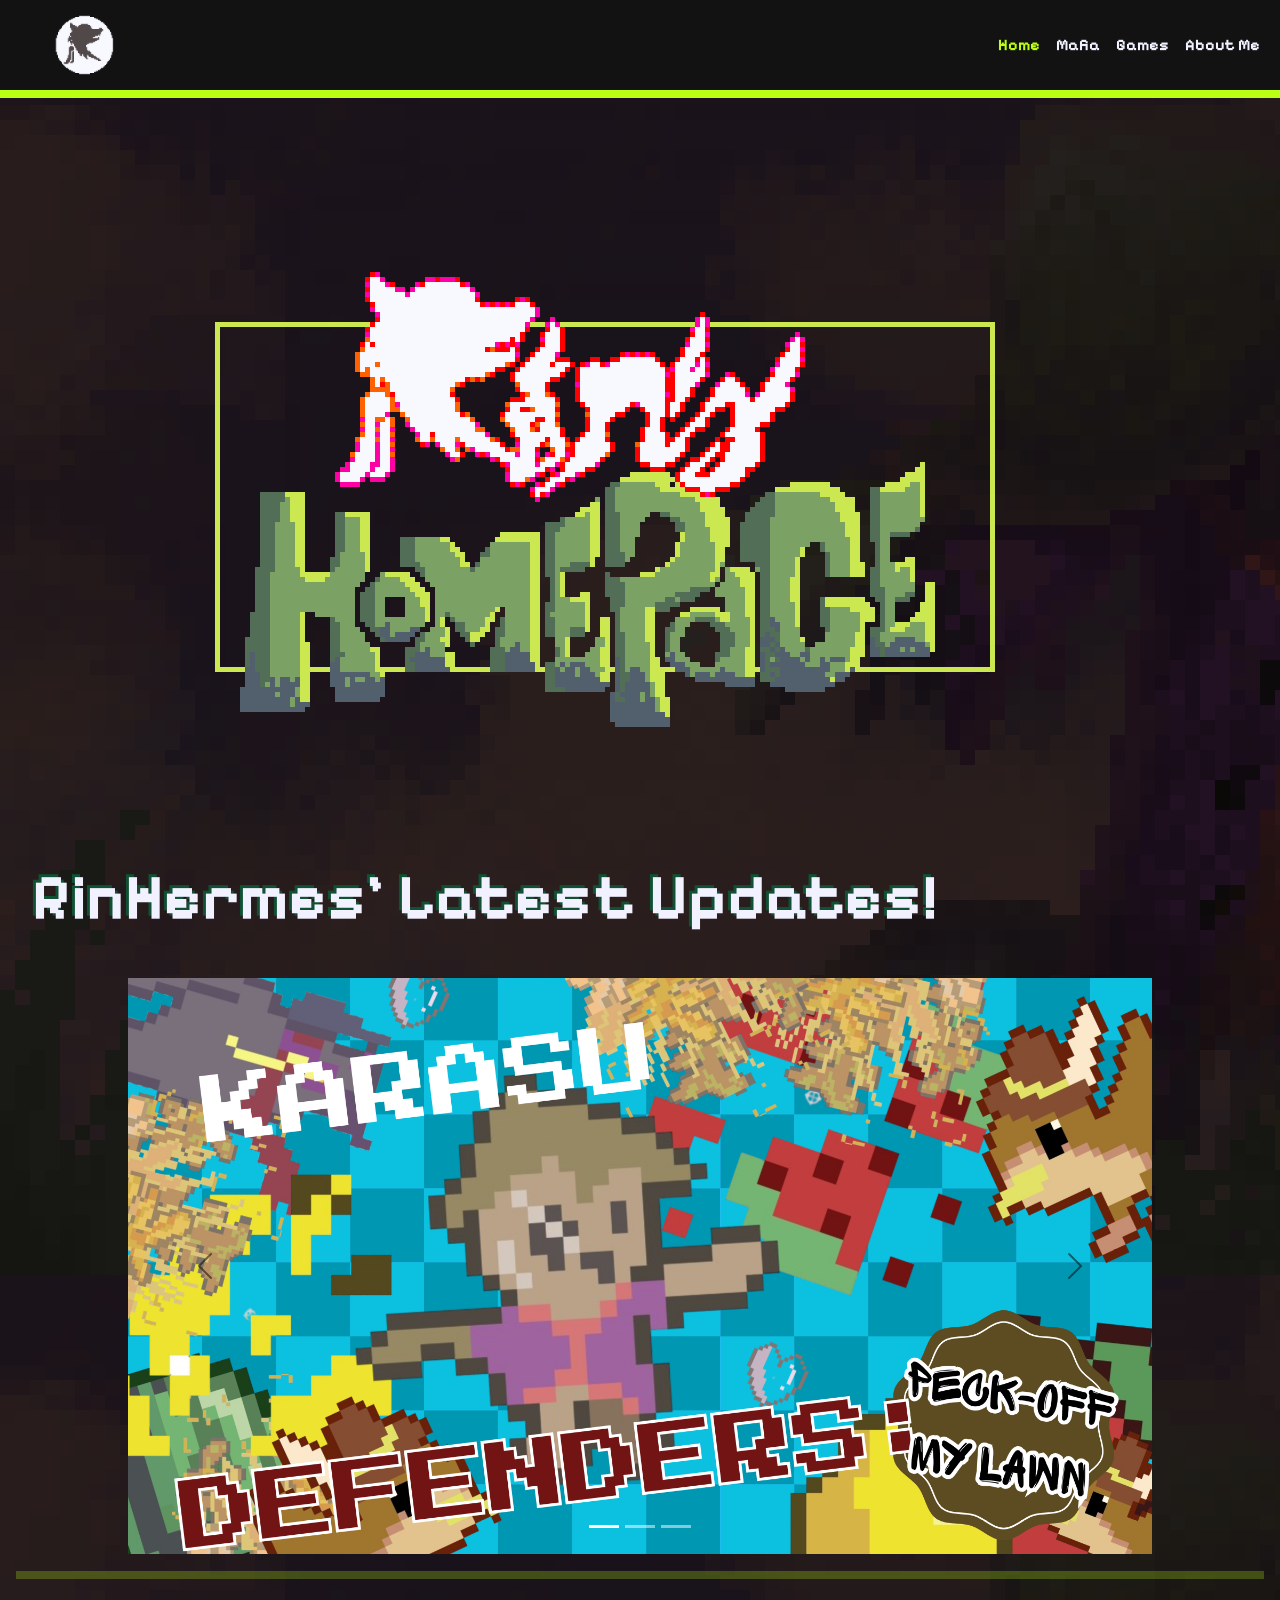
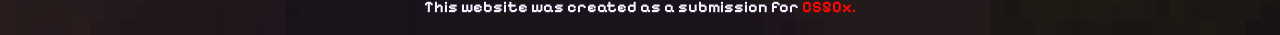
<file: index.html>
<!DOCTYPE html>

<html lang="en">
    <head>
        <link rel="preconnect" href="https://fonts.googleapis.com">
        <link rel="preconnect" href="https://fonts.gstatic.com" crossorigin>
        <link href="https://fonts.googleapis.com/css2?family=Pixelify+Sans:wght@400..700&display=swap" rel="stylesheet">
        <meta charset="utf-8">
        <meta name="viewport" content="width=device-width, initial-scale=1">
        <link href="https://cdn.jsdelivr.net/npm/bootstrap@5.3.8/dist/css/bootstrap.min.css" rel="stylesheet" integrity="sha384-sRIl4kxILFvY47J16cr9ZwB07vP4J8+LH7qKQnuqkuIAvNWLzeN8tE5YBujZqJLB" crossorigin="anonymous">
        <link href="styles.css" rel="stylesheet">
        <script>
            document.addEventListener('DOMContentLoaded', function() {
                // Imo mama blue
            })
        </script>
        <title>My Webpage</title>
    </head>
    <body class="my-homepage-body">
        <nav class="navbar navbar-expand-lg sticky-top" style="background-color: #121212 !important; border-bottom: 0.5rem solid #BBFF12;">
            <div class="container-fluid">
                <a class="navbar-brand" href="index.html"><img src=./images/1780735761832.png alt="My Logo" style="pointer-events: none; width: clamp(40px, 10vw, 4rem); aspect-ratio: 1 / 1; margin-left: clamp(1rem, calc(1rem + 2vw), 3rem);"></a>
                <button class="navbar-toggler" type="button" data-bs-toggle="collapse" data-bs-target="#navbarNav" aria-controls="navbarNav" aria-expanded="false" aria-label="Toggle navigation">
                <img src=./images/kkrowa_t_post.gif alt="Menu" class="custom-toggler-img" style="width: clamp(40px, 10vw, 4rem); aspect-ratio: 1 / 1; margin-right: clamp(1rem, calc(1rem + 2vw), 3rem);">
                </button>
                <div class="collapse navbar-collapse" id="navbarNav">
                <ul class="navbar-nav ms-auto pixelate">
                    <li class="nav-item">
                    <a class="nav-link active" aria-current="page" href="index.html" style="color: #BBFF12 !important;">Home</a>
                    </li>
                    <li class="nav-item">
                    <a class="nav-link" href="mafia.html" style="color: #F1F1FF !important;">Mafia</a>
                    </li>
                    <li class="nav-item">
                    <a class="nav-link" href="games.html" style="color: #F1F1FF !important;">Games</a>
                    </li>
                    <li class="nav-item">
                    <a class="nav-link" href="about.html" style="color: #F1F1FF !important;">About Me</a>
                    </li>
                </ul>
                </div>
            </div>
        </nav>
        <main>
            <div class="my-title img-fluid">
                <div class="my-homepage"><img src=./images/1780742297423.png alt="RIN's HOMEPAGE"></div>
            </div>
            <div class="rin-news pixelate">RinHermes' Latest Updates!</div>
            <div id="carouselExampleIndicators" class="carousel slide">
                <div class="carousel-indicators">
                    <button type="button" data-bs-target="#carouselExampleIndicators" data-bs-slide-to="0" class="active" aria-current="true" aria-label="Slide 1"></button>
                    <button type="button" data-bs-target="#carouselExampleIndicators" data-bs-slide-to="1" aria-label="Slide 2"></button>
                    <button type="button" data-bs-target="#carouselExampleIndicators" data-bs-slide-to="2" aria-label="Slide 3"></button>
                </div>
                <div class="carousel-inner">
                    <div class="carousel-item active">
                    <a href=https://scratch.mit.edu/projects/1312046268 target="_blank">
                    <img src=./images/4.png class="d-block w-100" alt="Karasu Defenders: Peck-Off My Lawn"></a>
                    </div>
                    <div class="carousel-item">
                        <a href=games.html>
                    <img src=./images/6.png class="d-block w-100" alt="Games"></a>
                    </div>
                    <div class="carousel-item">
                    <img src=./images/5.png class="d-block w-100" alt="Coming Soon">
                    </div>
                </div>
                <button class="carousel-control-prev" type="button" data-bs-target="#carouselExampleIndicators" data-bs-slide="prev">
                    <span class="carousel-control-prev-icon" aria-hidden="true"></span>
                    <span class="visually-hidden">Previous</span>
                </button>
                <button class="carousel-control-next" type="button" data-bs-target="#carouselExampleIndicators" data-bs-slide="next">
                    <span class="carousel-control-next-icon" aria-hidden="true"></span>
                    <span class="visually-hidden">Next</span>
                </button>
            </div>
        </main>
        <hr style="margin: 1rem; border-bottom: 0.5rem solid #BBFF12; background-color: #2CFF05; height: 0;">
        <footer class="pixelate" style="display: flex; justify-content: center; flex-wrap: wrap; text-align: center; padding: 0 0.5rem;">
            <p style="color: #F1F1FF;">This website was created as a submission for&nbsp;</p>
            <a href="https://cs50.harvard.edu/x/psets/8/homepage/" target="_blank" style="text-decoration: none;"><span style="color: #FF0800;">CS50x.</span></a>
        </footer>
        <script src="https://cdn.jsdelivr.net/npm/bootstrap@5.3.8/dist/js/bootstrap.bundle.min.js" integrity="sha384-FKyoEForCGlyvwx9Hj09JcYn3nv7wiPVlz7YYwJrWVcXK/BmnVDxM+D2scQbITxI" crossorigin="anonymous"></script>
    </body>
</html>
</file>
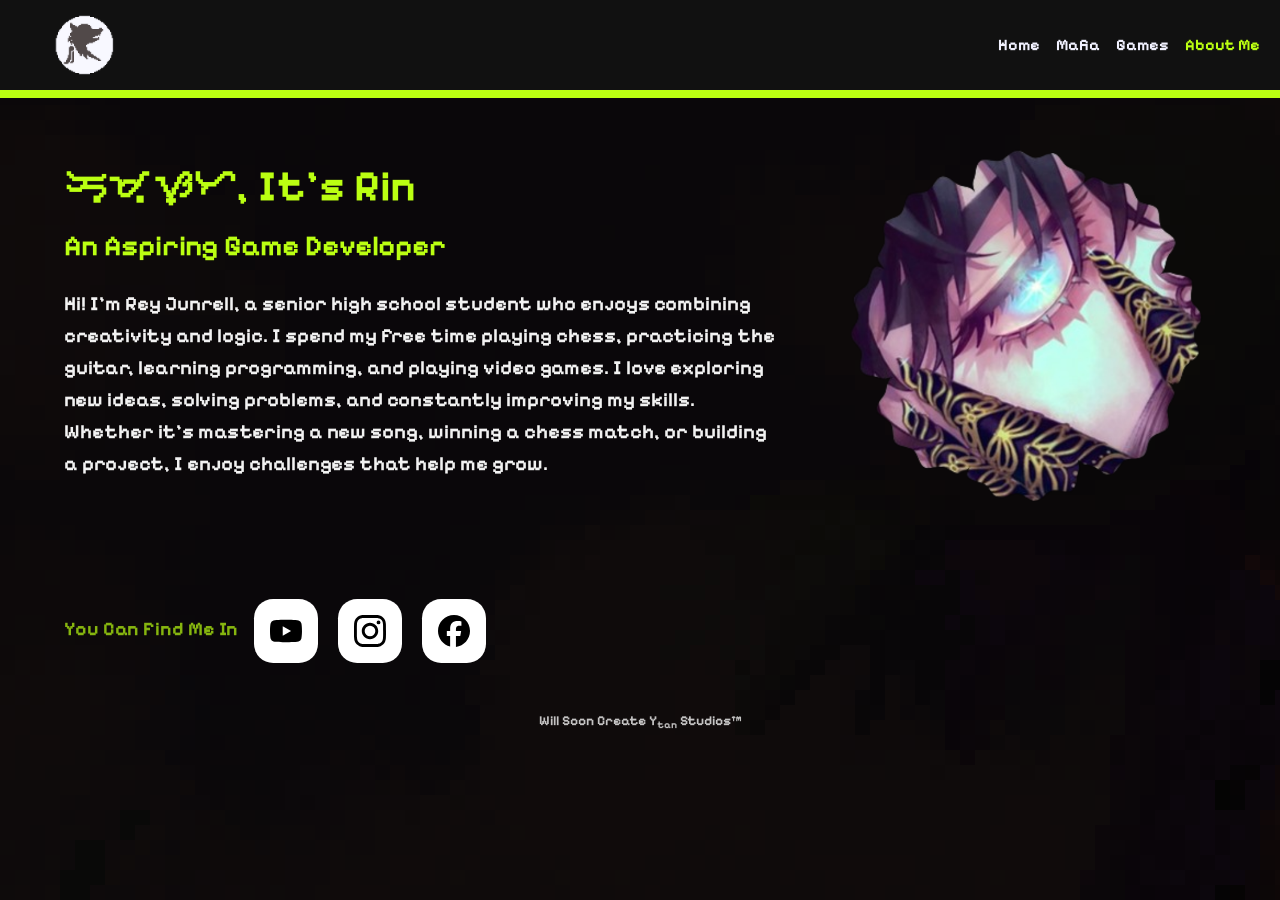
<file: about.html>
<!DOCTYPE html>

<html lang="en">
    <head>
        <link rel="preconnect" href="https://fonts.googleapis.com">
        <link rel="preconnect" href="https://fonts.gstatic.com" crossorigin>
        <link href="https://fonts.googleapis.com/css2?family=Pixelify+Sans:wght@400..700&display=swap" rel="stylesheet">
        <meta charset="utf-8">
        <meta name="viewport" content="width=device-width, initial-scale=1">
        <link href="https://cdn.jsdelivr.net/npm/bootstrap@5.3.8/dist/css/bootstrap.min.css" rel="stylesheet" integrity="sha384-sRIl4kxILFvY47J16cr9ZwB07vP4J8+LH7qKQnuqkuIAvNWLzeN8tE5YBujZqJLB" crossorigin="anonymous">
        <link href="styles.css" rel="stylesheet">
        <script>
            document.addEventListener('DOMContentLoaded', function() {
                // Imo mama blue
            })
        </script>
        <title>About Me</title>
    </head>
    <body class="my-about-me-body">
        <nav class="navbar navbar-expand-lg sticky-top" style="background-color: #111 !important; border-bottom: 0.5rem solid #BBFF12;">
            <div class="container-fluid">
                <a class="navbar-brand" href="index.html"><img src=./images/1780735761832.png alt="My Logo" style="pointer-events: none; width: clamp(40px, 10vw, 4rem); aspect-ratio: 1 / 1; margin-left: clamp(1rem, calc(1rem + 2vw), 3rem);"></a>
                <button class="navbar-toggler" type="button" data-bs-toggle="collapse" data-bs-target="#navbarNav" aria-controls="navbarNav" aria-expanded="false" aria-label="Toggle navigation">
                <img src=./images/kkrowa_t_post.gif alt="Menu" class="custom-toggler-img" style="width: clamp(40px, 10vw, 4rem); aspect-ratio: 1 / 1; margin-right: clamp(1rem, calc(1rem + 2vw), 3rem);">
                </button>
                <div class="collapse navbar-collapse" id="navbarNav">
                <ul class="navbar-nav ms-auto pixelate">
                    <li class="nav-item">
                    <a class="nav-link active" aria-current="page" href="index.html" style="color: #F1F1FF !important;">Home</a>
                    </li>
                    <li class="nav-item">
                    <a class="nav-link" href="mafia.html" style="color: #F1F1FF !important;">Mafia</a>
                    </li>
                    <li class="nav-item">
                    <a class="nav-link" href="games.html" style="color: #F1F1FF !important;">Games</a>
                    </li>
                    <li class="nav-item">
                    <a class="nav-link" href="about.html" style="color: #BBFF12 !important;">About Me</a>
                    </li>
                </ul>
                </div>
            </div>
        </nav>
        <main>
            <section class="aboutme-container">
                <img src="./images/aboutme.png" alt="Profile Pic" class="pixelate aboutme-img" loading="lazy">
                <div class="aboutme-content">
                    <h1 class="pixelate aboutme-big">ᜃᜓᜋᜓᜐ᜔ᜆ, It's Rin</h1>
                    <h2 class="pixelate aboutme-medium">An Aspiring Game Developer</h2>

                    <div class="pixelate aboutme-text">
                        <p>Hi! I'm Rey Junrell, a senior high school student who enjoys combining creativity and logic. I spend my free time playing chess, practicing the guitar, learning programming, and playing video games. I love exploring new ideas, solving problems, and constantly improving my skills. Whether it's mastering a new song, winning a chess match, or building a project, I enjoy challenges that help me grow.</p>
                    </div>
                </div>
                <div class="aboutme-social">
                    <p class="pixelate aboutme-findme">You Can Find Me In</p>
                    <div class="pixelate aboutme-find">
                        <a data-social="Youtube" style="--accent-color: #FF0000" href="https://www.youtube.com/watch?v=dQw4w9WgXcQ&list=RDdQw4w9WgXcQ&start_radio=1" target="_blank">
                            <svg role="img" viewBox="0 0 24 24" xmlns="http://www.w3.org/2000/svg"><title>YouTube</title><path d="M23.498 6.186a3.016 3.016 0 0 0-2.122-2.136C19.505 3.545 12 3.545 12 3.545s-7.505 0-9.377.505A3.017 3.017 0 0 0 .502 6.186C0 8.07 0 12 0 12s0 3.93.502 5.814a3.016 3.016 0 0 0 2.122 2.136c1.871.505 9.376.505 9.376.505s7.505 0 9.377-.505a3.015 3.015 0 0 0 2.122-2.136C24 15.93 24 12 24 12s0-3.93-.502-5.814zM9.545 15.568V8.432L15.818 12l-6.273 3.568z"/></svg>
                        </a>
                        <a data-social="Instagram" style="--accent-color: #FF0069" href="https://www.instagram.com/twistedflow26" target="_blank">
                            <svg role="img" viewBox="0 0 24 24" xmlns="http://www.w3.org/2000/svg"><title>Instagram</title><path d="M7.0301.084c-1.2768.0602-2.1487.264-2.911.5634-.7888.3075-1.4575.72-2.1228 1.3877-.6652.6677-1.075 1.3368-1.3802 2.127-.2954.7638-.4956 1.6365-.552 2.914-.0564 1.2775-.0689 1.6882-.0626 4.947.0062 3.2586.0206 3.6671.0825 4.9473.061 1.2765.264 2.1482.5635 2.9107.308.7889.72 1.4573 1.388 2.1228.6679.6655 1.3365 1.0743 2.1285 1.38.7632.295 1.6361.4961 2.9134.552 1.2773.056 1.6884.069 4.9462.0627 3.2578-.0062 3.668-.0207 4.9478-.0814 1.28-.0607 2.147-.2652 2.9098-.5633.7889-.3086 1.4578-.72 2.1228-1.3881.665-.6682 1.0745-1.3378 1.3795-2.1284.2957-.7632.4966-1.636.552-2.9124.056-1.2809.0692-1.6898.063-4.948-.0063-3.2583-.021-3.6668-.0817-4.9465-.0607-1.2797-.264-2.1487-.5633-2.9117-.3084-.7889-.72-1.4568-1.3876-2.1228C21.2982 1.33 20.628.9208 19.8378.6165 19.074.321 18.2017.1197 16.9244.0645 15.6471.0093 15.236-.005 11.977.0014 8.718.0076 8.31.0215 7.0301.0839m.1402 21.6932c-1.17-.0509-1.8053-.2453-2.2287-.408-.5606-.216-.96-.4771-1.3819-.895-.422-.4178-.6811-.8186-.9-1.378-.1644-.4234-.3624-1.058-.4171-2.228-.0595-1.2645-.072-1.6442-.079-4.848-.007-3.2037.0053-3.583.0607-4.848.05-1.169.2456-1.805.408-2.2282.216-.5613.4762-.96.895-1.3816.4188-.4217.8184-.6814 1.3783-.9003.423-.1651 1.0575-.3614 2.227-.4171 1.2655-.06 1.6447-.072 4.848-.079 3.2033-.007 3.5835.005 4.8495.0608 1.169.0508 1.8053.2445 2.228.408.5608.216.96.4754 1.3816.895.4217.4194.6816.8176.9005 1.3787.1653.4217.3617 1.056.4169 2.2263.0602 1.2655.0739 1.645.0796 4.848.0058 3.203-.0055 3.5834-.061 4.848-.051 1.17-.245 1.8055-.408 2.2294-.216.5604-.4763.96-.8954 1.3814-.419.4215-.8181.6811-1.3783.9-.4224.1649-1.0577.3617-2.2262.4174-1.2656.0595-1.6448.072-4.8493.079-3.2045.007-3.5825-.006-4.848-.0608M16.953 5.5864A1.44 1.44 0 1 0 18.39 4.144a1.44 1.44 0 0 0-1.437 1.4424M5.8385 12.012c.0067 3.4032 2.7706 6.1557 6.173 6.1493 3.4026-.0065 6.157-2.7701 6.1506-6.1733-.0065-3.4032-2.771-6.1565-6.174-6.1498-3.403.0067-6.156 2.771-6.1496 6.1738M8 12.0077a4 4 0 1 1 4.008 3.9921A3.9996 3.9996 0 0 1 8 12.0077"/></svg>
                        </a>
                        <a data-social="Facebook" style="--accent-color: #0866FF;" href="https://www.facebook.com/reyjunrell.larisma.3" target="_blank">
                            <svg role="img" viewBox="0 0 24 24" xmlns="http://www.w3.org/2000/svg"><title>Facebook</title><path d="M9.101 23.691v-7.98H6.627v-3.667h2.474v-1.58c0-4.085 1.848-5.978 5.858-5.978.401 0 .955.042 1.468.103a8.68 8.68 0 0 1 1.141.195v3.325a8.623 8.623 0 0 0-.653-.036 26.805 26.805 0 0 0-.733-.009c-.707 0-1.259.096-1.675.309a1.686 1.686 0 0 0-.679.622c-.258.42-.374.995-.374 1.752v1.297h3.919l-.386 2.103-.287 1.564h-3.246v8.245C19.396 23.238 24 18.179 24 12.044c0-6.627-5.373-12-12-12s-12 5.373-12 12c0 5.628 3.874 10.35 9.101 11.647Z"/></svg>
                        </a>
                    </div>
                </div>
            </section>
            <div class="pixelate aboutme-small">Will Soon Create Y<sub>tan</sub> Studios™</div>
        </main>
        <script src="https://cdn.jsdelivr.net/npm/bootstrap@5.3.8/dist/js/bootstrap.bundle.min.js" integrity="sha384-FKyoEForCGlyvwx9Hj09JcYn3nv7wiPVlz7YYwJrWVcXK/BmnVDxM+D2scQbITxI" crossorigin="anonymous"></script>
    </body>
</html>
</file>
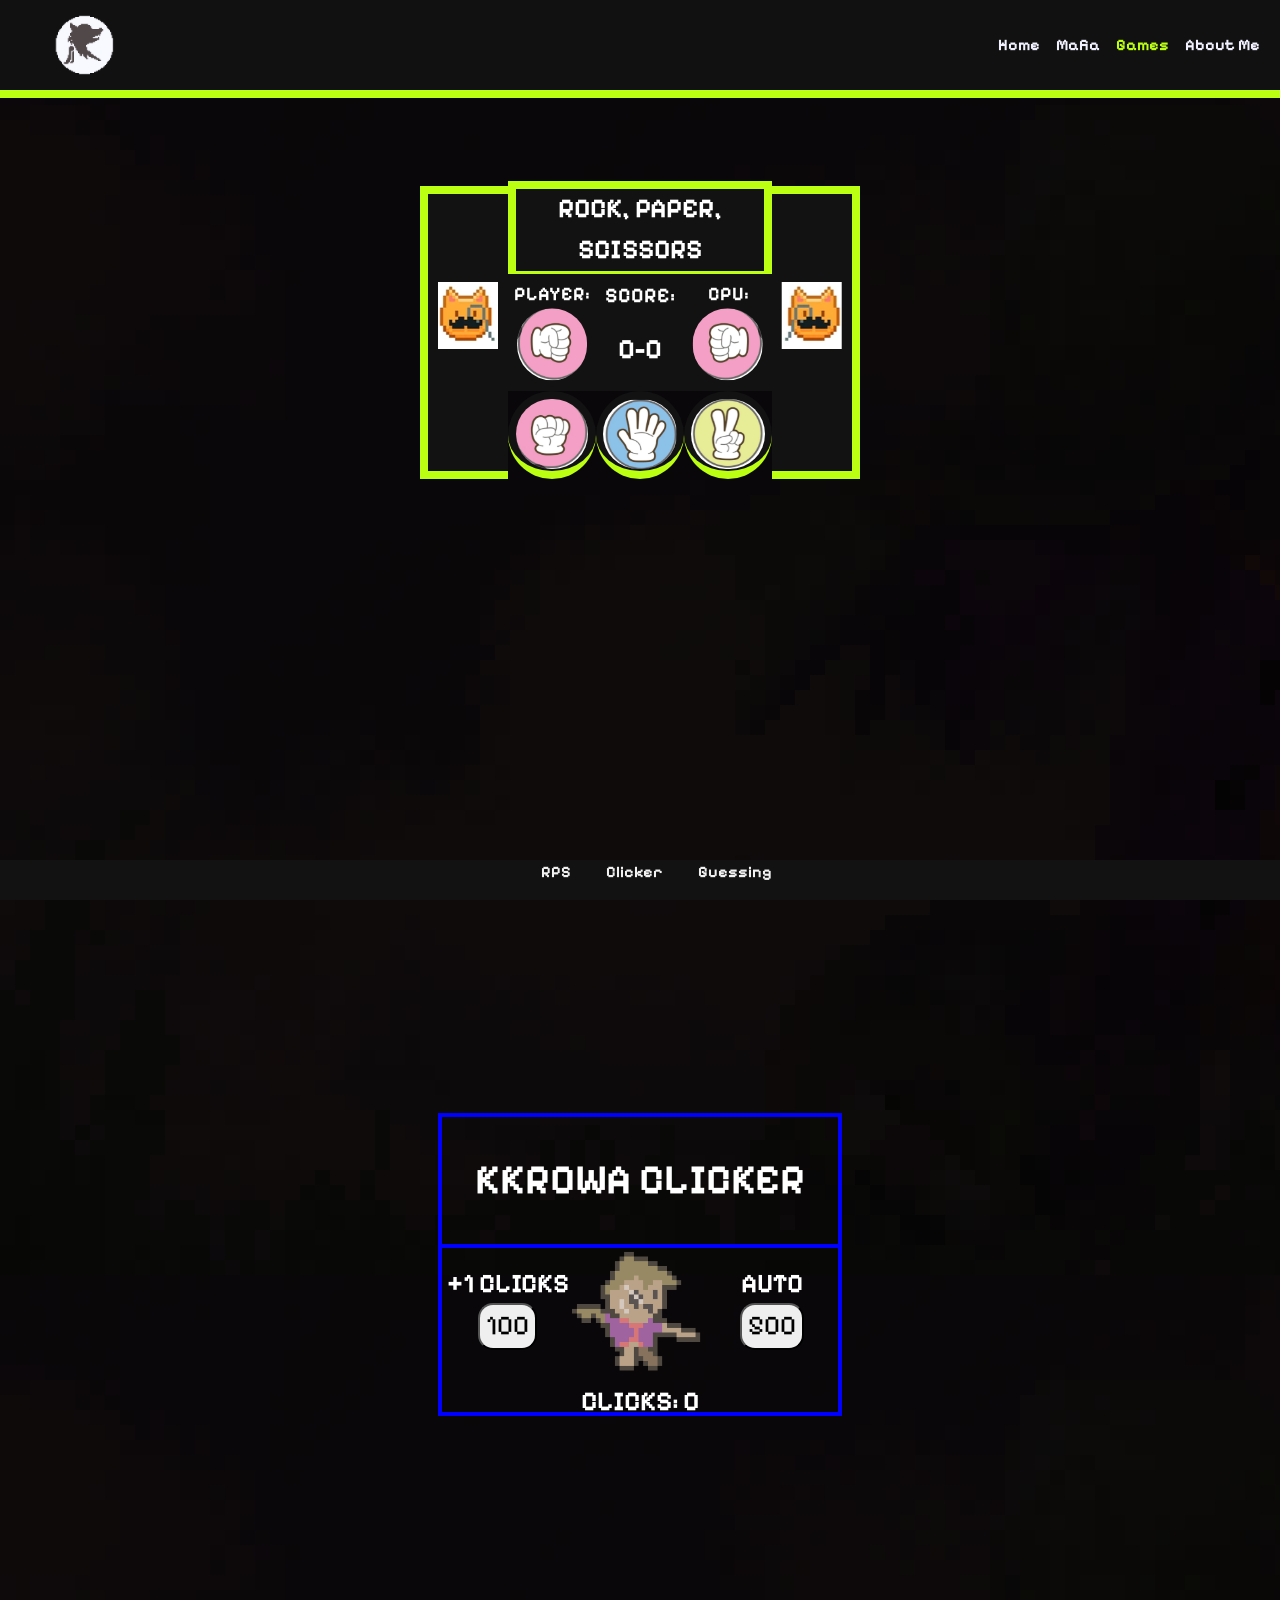
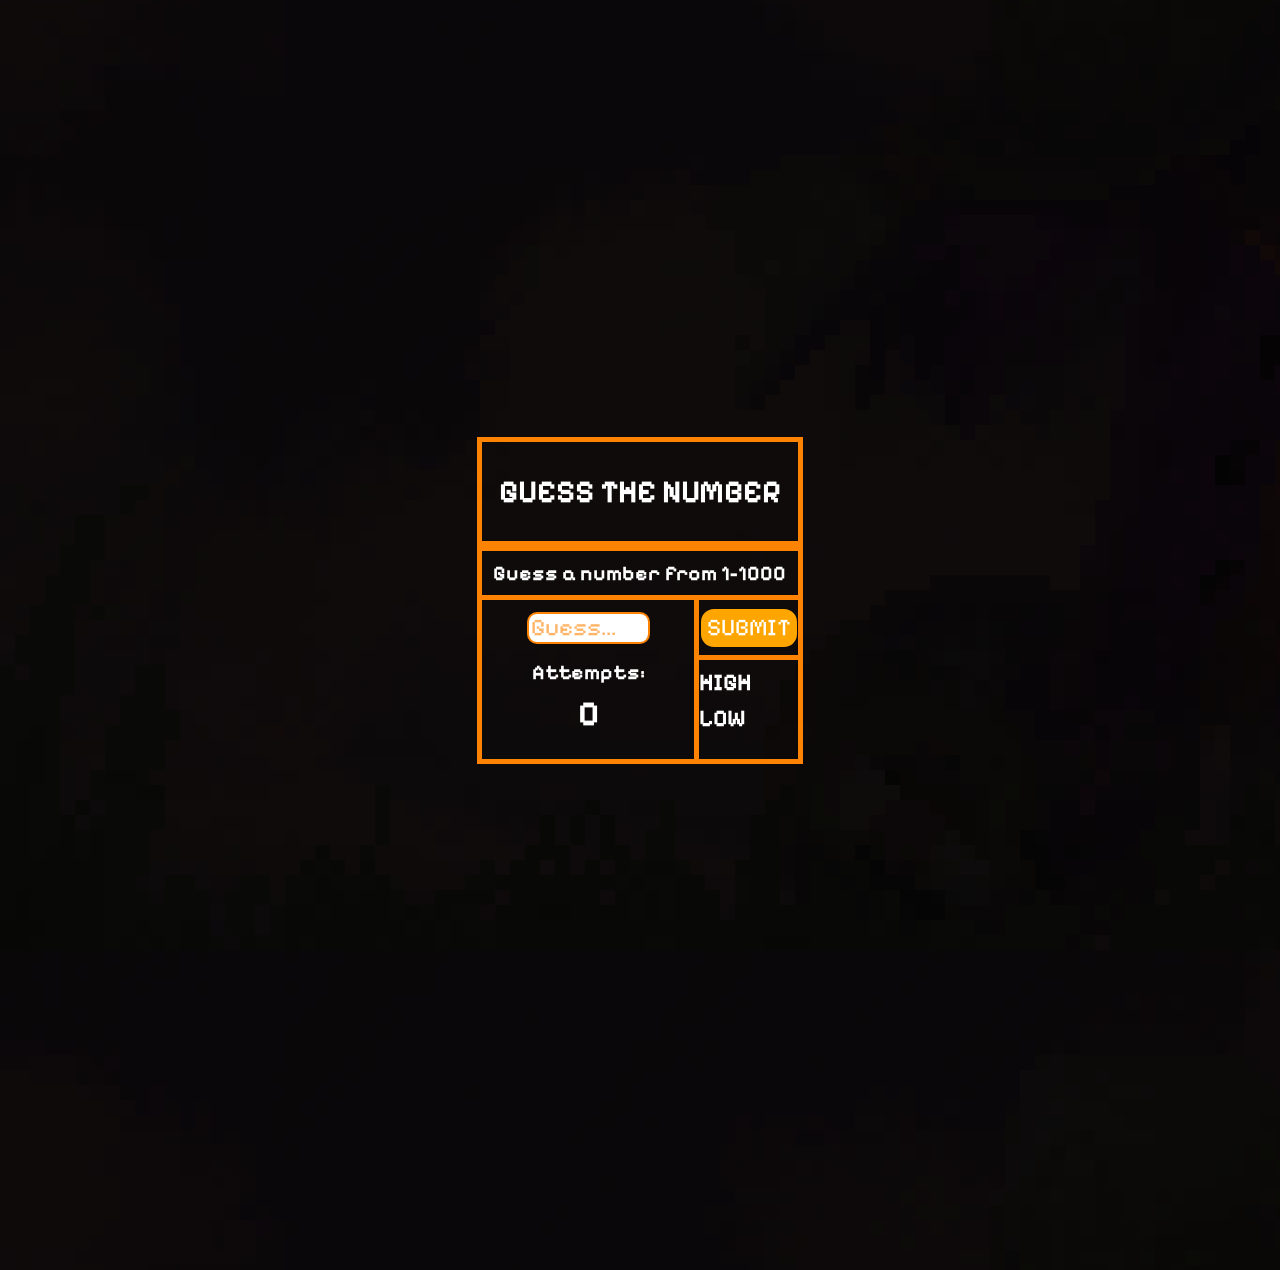
<file: games.html>
<!DOCTYPE html>

<html lang="en">
    <head>
        <link rel="preconnect" href="https://fonts.googleapis.com">
        <link rel="preconnect" href="https://fonts.gstatic.com" crossorigin>
        <link href="https://fonts.googleapis.com/css2?family=Pixelify+Sans:wght@400..700&display=swap" rel="stylesheet">
        <meta charset="utf-8">
        <meta name="viewport" content="width=device-width, initial-scale=1">
        <link href="https://cdn.jsdelivr.net/npm/bootstrap@5.3.8/dist/css/bootstrap.min.css" rel="stylesheet" integrity="sha384-sRIl4kxILFvY47J16cr9ZwB07vP4J8+LH7qKQnuqkuIAvNWLzeN8tE5YBujZqJLB" crossorigin="anonymous">
        <link href="styles.css" rel="stylesheet">
        <script>
            document.addEventListener('DOMContentLoaded', function() {
            // Rock Paper Scissors Javascript
                const Player = document.querySelector('.rps-player-screen img');
                const Computer = document.querySelector('.rps-computer-screen img');
                const choices = ['rock', 'paper', 'scissors'];
                const playerScore = document.getElementById('player-score');
                const computerScore = document.getElementById('computer-score');
                const rpsStats = document.querySelector('.rps-stats');
                const playerScreen = document.querySelector('.rps-player-screen');
                const computerScreen = document.querySelector('.rps-computer-screen');
                const playerPlay = document.querySelector('.rps-player');
                const computerComp = document.querySelector('.rps-computer');
                const choiceRock = document.getElementById('rps-rock');
                const choicePaper = document.getElementById('rps-paper');
                const choiceScissors = document.getElementById('rps-scissors');
                const playerEmotion = document.querySelector('.rps-player-emotion img');
                const computerEmotion = document.querySelector('.rps-computer-emotion img');

                let rpsPlayable = 1;
                let pScore = 0;
                let cScore = 0;
                let playerChoice;
                let outcome;

                document.addEventListener('click', function (event) {
                    const validClick = event.target.closest('#rps-rock') || event.target.closest('#rps-paper') || event.target.closest('#rps-scissors');

                    if (rpsPlayable === 1 && validClick) {
                        rpsPlayable = 0;
                        let randomIndex = Math.floor(Math.random() * choices.length);
                        let computerChoice = choices[randomIndex];

                        rpsStats.style.backgroundColor = '#121212';
                        playerScreen.style.backgroundColor = '#121212';
                        computerScreen.style.backgroundColor = '#121212';
                        playerPlay.style.backgroundColor = '#121212';
                        computerComp.style.backgroundColor = '#121212';
                        Player.classList.add('shaking-hand');
                        Player.src = "./images/rock.png";
                        Computer.classList.add('computer-shaking-hand');
                        Computer.src = "./images/rock.png";
                        choiceRock.style.opacity = '0.5';
                        choicePaper.style.opacity = '0.5';
                        choiceScissors.style.opacity = '0.5';
                        Player.classList.remove('player-wobble');
                        Computer.classList.remove('comp-wobble');
                        playerEmotion.src = "./images/think_rps.png";
                        computerEmotion.src = "./images/think_rps.png";

                        if (event.target.closest('#rps-rock')) {
                            playerChoice = 'rock';
                            setTimeout(function() {
                                Player.src = "./images/rock.png";
                                Player.classList.remove('shaking-hand');
                            }, 1400);
                        }
                        else if (event.target.closest('#rps-paper')) {
                            playerChoice = 'paper';
                            setTimeout(function() {
                                Player.src = "./images/paper.png";
                                Player.classList.remove('shaking-hand');
                            }, 1400);
                        }
                        else if (event.target.closest('#rps-scissors')) {
                            playerChoice = 'scissors';
                            setTimeout(function() {
                                Player.src = "./images/scissors.png";
                                Player.classList.remove('shaking-hand');
                            }, 1400);
                        }

                        if (computerChoice === 'rock') {
                            setTimeout(function() {
                                Computer.src = "./images/rock.png";
                                Computer.classList.remove('computer-shaking-hand');
                            }, 1400);
                        }
                        else if (computerChoice === 'paper') {
                            setTimeout(function() {
                                Computer.src = "./images/paper.png";
                                Computer.classList.remove('computer-shaking-hand');
                            }, 1400);
                        }
                        else {
                            setTimeout(function() {
                                Computer.src = "./images/scissors.png";
                                Computer.classList.remove('computer-shaking-hand');
                            }, 1400);
                        }

                        if (playerChoice === 'rock') {
                            if (computerChoice === 'paper') {
                                outcome = 'lose';
                            }
                            else if (computerChoice === 'scissors') {
                                outcome = 'win';
                            }
                            else {
                                outcome = 'draw';
                            }
                        }
                        else if (playerChoice === 'paper') {
                            if (computerChoice === 'scissors') {
                                outcome = 'lose';
                            }
                            else if (computerChoice === 'rock') {
                                outcome = 'win';
                            }
                            else {
                                outcome = 'draw';
                            }
                        }
                        else {
                            if (computerChoice === 'rock') {
                                outcome = 'lose';
                            }
                            else if (computerChoice === 'paper') {
                                outcome = 'win';
                            }
                            else {
                                outcome = 'draw';
                            }
                        }

                        setTimeout(function() {
                            if (outcome === 'win') {
                                pScore += 1;
                                rpsStats.style.backgroundColor = '#00ff00';
                                playerScreen.style.backgroundColor = '#00ff00';
                                playerPlay.style.backgroundColor = '#00ff00';
                                Player.classList.add('player-wobble');
                                playerEmotion.src = "./images/won_rps.png";
                                computerEmotion.src = "./images/lose_rps.png";
                            }
                            else if (outcome === 'lose') {
                                cScore += 1;
                                rpsStats.style.backgroundColor = '#ff0000';
                                computerScreen.style.backgroundColor = '#ff0000';
                                computerComp.style.backgroundColor = '#ff0000';
                                Computer.classList.add('comp-wobble');
                                playerEmotion.src = "./images/lose_rps.png";
                                computerEmotion.src = "./images/won_rps.png";
                            }
                            else {
                                rpsStats.style.backgroundColor = '#0000ff';
                                playerScreen.style.backgroundColor = '#0000ff';
                                computerScreen.style.backgroundColor = '#0000ff';
                                playerPlay.style.backgroundColor = '#0000ff';
                                computerComp.style.backgroundColor = '#0000ff';
                                playerEmotion.src = "./images/draw_rps.png";
                                computerEmotion.src = "./images/draw_rps.png";
                            }
                            playerScore.innerHTML = pScore;
                            computerScore.innerHTML = cScore;
                        }, 1700)

                        setTimeout(function() {
                            rpsPlayable = 1;
                            choiceRock.style.opacity = '1';
                            choicePaper.style.opacity = '1';
                            choiceScissors.style.opacity = '1';
                        }, 2100)
                    }
                });

                // Clicker
                const clickerClicks = document.querySelector('.clicker-clicks span');
                const clickerPlayer = document.querySelector('.clicker-player-screen img');
                const clickerShop1 = document.querySelector('.clicker-shop1 p button');
                const clickerShop2 = document.querySelector('.clicker-shop2 p button');
                let clicks = 0;
                let clickRate = 1;
                let shop1 = 100;
                let shop2 = 500;
                let autoClickRate = 0;
                clickerShop1.innerHTML = shop1;
                clickerShop2.innerHTML = shop2;

                clickerPlayer.addEventListener('click', function () {
                    clicks = Math.round((clicks + clickRate) * 100) / 100;
                    clickerClicks.innerHTML = clicks;
                    clickerClicks.classList.add('clicker-pump');
                    setTimeout(function () {
                        clickerClicks.classList.remove('clicker-pump');
                    }, 500);
                });

                clickerShop1.addEventListener('click', function () {
                    if (clicks >= shop1) {
                        clicks = Math.round((clicks - shop1) * 100) / 100;
                        clickRate += 1;
                        shop1 = Math.round((shop1 * 1.3) * 100) / 100;
                        clickerShop1.innerHTML = shop1;
                        clickerClicks.innerHTML = clicks;
                        clickerShop1.classList.add('clicker-affordable');
                        setTimeout(function () {
                            clickerShop1.classList.remove('clicker-affordable');
                        }, 400);
                    }
                    else {
                        clickerShop1.classList.add('clicker-expensive');
                        setTimeout(function () {
                            clickerShop1.classList.remove('clicker-expensive');
                        }, 400);
                    }
                });

                clickerShop2.addEventListener('click', function () {
                    if (clicks >= shop2) {
                        clicks = clicks - shop2;
                        if (autoClickRate === 0) {autoClickRate += 1.01;}
                        else {autoClickRate = Math.round((autoClickRate * 1.01) * 100) / 100;}
                        shop2 = Math.round((shop2 * 1.3) * 100) / 100;
                        clickerShop2.innerHTML = shop2;
                        clickerClicks.innerHTML = Math.round(clicks * 100) / 100;
                        clickerShop2.classList.add('clicker-affordable');
                        setTimeout(function () {
                            clickerShop2.classList.remove('clicker-affordable');
                        }, 400);
                    }
                    else {
                        clickerShop2.classList.add('clicker-expensive');
                        setTimeout(function () {
                            clickerShop2.classList.remove('clicker-expensive');
                        }, 400);
                    }
                });

                setInterval(() => {
                    clicks += autoClickRate;
                    clickerClicks.innerHTML = Math.round(clicks * 100) / 100;
                }, 1000);

                // Guessing Game
                const guessCount = document.querySelector('.guessing-count p');
                const guessSubmit = document.querySelector('.guessing-submit button');
                const guessBox = document.querySelector('.guessing-box input');
                const guessHighLow = document.querySelector('.guessing-high-low p');
                const guess100 = document.querySelector('.guessing-100');
                const TOTAL = 1000;
                let count = 0;
                let number = randNumber();

                guessSubmit.addEventListener('click', function () {
                    const guess = parseInt(guessBox.value);
                    // console.log(number);
                    if (guessSubmit.innerHTML === "SUBMIT") {
                        if (guess === number) {
                        guessHighLow.innerHTML = "CONGRATS";
                        guessSubmit.innerHTML = "AGAIN?";
                        count += 1;
                        guessHighLow.classList.add('guessing-won');
                        }
                        else if (guess > number) {
                            guessHighLow.innerHTML = "TOO HIGH";
                            count += 1;
                            guessCount.classList.add('guessing-wrong');
                            guessHighLow.classList.add('guessing-hint-high');
                            setTimeout (function () {
                                guessCount.classList.remove('guessing-wrong');
                                guessHighLow.classList.remove('guessing-hint-high');
                            }, 500);
                        }
                        else if (guess < number) {
                            guessHighLow.innerHTML = "TOO LOW";
                            count += 1;
                            guessCount.classList.add('guessing-wrong');
                            guessHighLow.classList.add('guessing-hint-low');
                            setTimeout (function () {
                                guessCount.classList.remove('guessing-wrong');
                                guessHighLow.classList.remove('guessing-hint-low');
                            }, 500);
                        }

                        if (guess > 1000 || guess < 0) {
                            guess100.classList.add('guessing-outofbound');
                            setTimeout (function () {
                                guess100.classList.remove('guessing-outofbound');
                            }, 500);
                        }

                        guessCount.innerHTML = count;
                    }
                    else if (guessSubmit.innerHTML === "AGAIN?") {
                        number = randNumber();
                        guessSubmit.innerHTML = "SUBMIT";
                        guessBox.value = "";
                        guessHighLow.classList.remove('guessing-won');
                        count = 0;
                        guessCount.innerHTML = count;
                    }
                })

                function randNumber() {
                    return Math.floor(Math.random() * TOTAL)
                };
            })
        </script>
        <title>Games</title>
    </head>
    <body class="my-games-body">
        <nav class="navbar navbar-expand-lg sticky-top" style="background-color: #111 !important; border-bottom: 0.5rem solid #BBFF12; min-height: 5rem;">
            <div class="container-fluid">
                <a class="navbar-brand" href="index.html"><img src=./images/1780735761832.png alt="My Logo" style="pointer-events: none; width: clamp(40px, 10vw, 4rem); aspect-ratio: 1 / 1; margin-left: clamp(1rem, calc(1rem + 2vw), 3rem);"></a>
                <button class="navbar-toggler" type="button" data-bs-toggle="collapse" data-bs-target="#navbarNav" aria-controls="navbarNav" aria-expanded="false" aria-label="Toggle navigation">
                <img src=./images/kkrowa_t_post.gif alt="Menu" class="custom-toggler-img" style="width: clamp(40px, 10vw, 4rem); aspect-ratio: 1 / 1; margin-right: clamp(1rem, calc(1rem + 2vw), 3rem);">
                </button>
                <div class="collapse navbar-collapse" id="navbarNav">
                <ul class="navbar-nav ms-auto pixelate">
                    <li class="nav-item">
                    <a class="nav-link active" aria-current="page" href="index.html" style="color: #F1F1FF !important;">Home</a>
                    </li>
                    <li class="nav-item">
                    <a class="nav-link" href="mafia.html" style="color: #F1F1FF !important;">Mafia</a>
                    </li>
                    <li class="nav-item">
                    <a class="nav-link" href="games.html" style="color: #BBFF12 !important;">Games</a>
                    </li>
                    <li class="nav-item">
                    <a class="nav-link" href="about.html" style="color: #F1F1FF !important;">About Me</a>
                    </li>
                </ul>
                </div>
            </div>
        </nav>
        <main>
            <div id="rps" style="color: transparent;">Rock Paper Scissors</div>
            <div class="rps-container">
                <div class="rps-block-left-up" style="grid-area: game1-block1"></div>
                <div class="rps-block-right-up" style="grid-area: game1-block2"></div>
                <div class="rps-block-left-down" style="grid-area: game1-block5"></div>
                <div class="rps-block-right-down" style="grid-area: game1-block6"></div>
                <div class="pixelate rps-title" style="grid-area: game1-title">ROCK, PAPER, SCISSORS</div>
                <div class="pixelate rps-player" style="grid-area: game1-play">PLAYER:</div>
                <div class="pixelate rps-player-emotion" style="grid-area: game1-player-emotion"><img src="./images/think_rps.png" alt="player emotion"></div>
                <div class="pixelate rps-player-screen" style="grid-area: game1-player"><img src="./images/rock.png" alt="paper"></div>
                <div class="pixelate rps-computer" style="grid-area: game1-comp">CPU:</div>
                <div class="pixelate rps-stats" style="grid-area: game1-stats">SCORE:<p><span id="player-score">0</span><span>-</span><span id="computer-score">0</span></p></div>
                <div class="pixelate rps-computer-screen" style="grid-area: game1-computer"><img src="./images/rock.png" alt="paper"></div>
                <div class="pixelate rps-computer-emotion" style="grid-area: game1-computer-emotion"><img src="./images/think_rps.png" alt="computer emotion"></div>
                <div class="pixelate rps-item" id="rps-rock" style="grid-area: game1-rock"><img src="./images/rock.png" alt="paper"></div>
                <div class="pixelate rps-item" id="rps-paper" style="grid-area: game1-paper"><img src="./images/paper.png" alt="paper"></div>
                <div class="pixelate rps-item" id="rps-scissors" style="grid-area: game1-scissors"><img src="./images/scissors.png" alt="paper"></div>
            </div>
            <div id="clicker" style="color: transparent;">Clicker</div>
            <div class="clicker-container">
                <div class="pixelate clicker-title" style="grid-area: game2-title">KKROWA CLICKER</div>
                <div class="pixelate clicker-shop1" style="grid-area: game2-shop1">+1 CLICKS<p><button class="clicker-interactive">PRICE</button></p></div>
                <div class="pixelate clicker-player-screen" style="grid-area: game2-player"><img src="./images/kkrowa_t_post.gif" alt="T Posing Kkrowa"></div>
                <div class="pixelate clicker-shop2" style="grid-area: game2-shop2">AUTO<p><button class="clicker-interactive ">PRICE</button></p></div>
                <div class="pixelate clicker-clicks" style="grid-area: game2-clicks">CLICKS: <span>0</span></div>
            </div>
            <div id="guessing" style="color: transparent;">Clicker</div>
            <form class="guessing-container" onsubmit="return false;">
                <div class="pixelate guessing-title" style="grid-area: game3-title">GUESS THE NUMBER</div>
                <div class="pixelate guessing-100" style="grid-area: game3-100">Guess a number from 1-1000</div>
                <div class="pixelate guessing-count" style="grid-area: game3-count">Attempts:<p>0</p></div>
                <div class="pixelate guessing-box" style="grid-area: game3-box"><input type="number" placeholder="Guess..."></div>
                <div class="pixelate guessing-high-low" style="grid-area: game3-high-low"><p>HIGH LOW</p></div>
                <div class="pixelate guessing-submit" style="grid-area: game3-submit"><button>SUBMIT</button></div>
            </form>
        </main>
        <footer class="game-navigation pixelate"><nav>
            <ul>
                <li><a href="#rps">RPS</a></li>
                <li><a href="#clicker">Clicker</a></li>
                <li><a href="#guessing">Guessing</a></li></ul>
            </nav>
        </footer>
        <script src="https://cdn.jsdelivr.net/npm/bootstrap@5.3.8/dist/js/bootstrap.bundle.min.js" integrity="sha384-FKyoEForCGlyvwx9Hj09JcYn3nv7wiPVlz7YYwJrWVcXK/BmnVDxM+D2scQbITxI" crossorigin="anonymous"></script>
    </body>
</html>
</file>
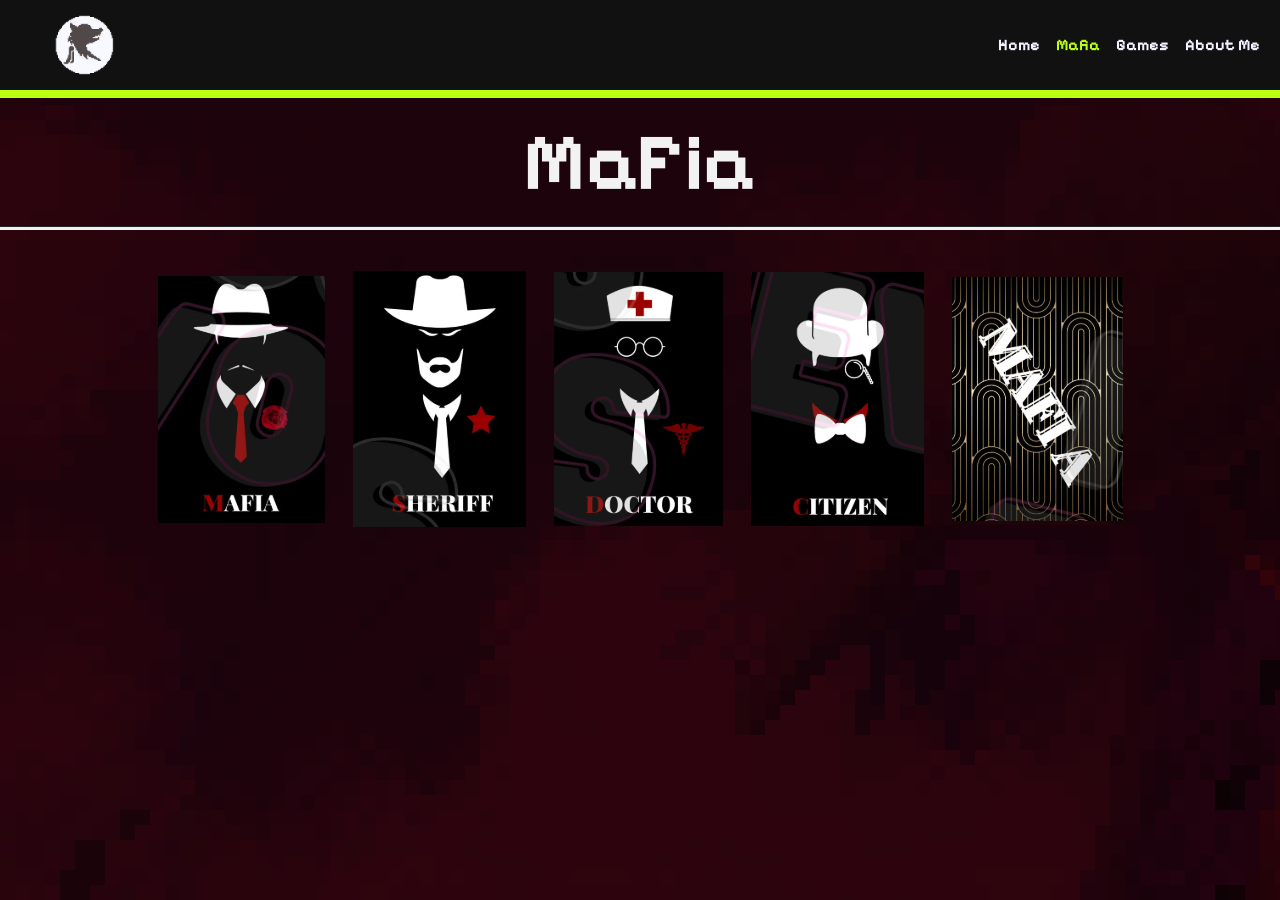
<file: mafia.html>
<!DOCTYPE html>

<html lang="en">
    <head>
        <link rel="preconnect" href="https://fonts.googleapis.com">
        <link rel="preconnect" href="https://fonts.gstatic.com" crossorigin>
        <link href="https://fonts.googleapis.com/css2?family=Pixelify+Sans:wght@400..700&display=swap" rel="stylesheet">
        <meta charset="utf-8">
        <meta name="viewport" content="width=device-width, initial-scale=1">
        <link href="https://cdn.jsdelivr.net/npm/bootstrap@5.3.8/dist/css/bootstrap.min.css" rel="stylesheet" integrity="sha384-sRIl4kxILFvY47J16cr9ZwB07vP4J8+LH7qKQnuqkuIAvNWLzeN8tE5YBujZqJLB" crossorigin="anonymous">
        <link href="styles.css" rel="stylesheet">
        <script>
            document.addEventListener('DOMContentLoaded', function() {
                // Imo mama blue
            })
        </script>
        <title>Mafia</title>
    </head>
    <body class="my-mafia-body">
        <nav class="navbar navbar-expand-lg sticky-top" style="background-color: #111 !important; border-bottom: 0.5rem solid #BBFF12;">
            <div class="container-fluid">
                <a class="navbar-brand" href="index.html"><img src=./images/1780735761832.png alt="My Logo" style="pointer-events: none; width: clamp(40px, 10vw, 4rem); aspect-ratio: 1 / 1; margin-left: clamp(1rem, calc(1rem + 2vw), 3rem);"></a>
                <button class="navbar-toggler" type="button" data-bs-toggle="collapse" data-bs-target="#navbarNav" aria-controls="navbarNav" aria-expanded="false" aria-label="Toggle navigation">
                <img src=./images/kkrowa_t_post.gif alt="Menu" class="custom-toggler-img" style="width: clamp(40px, 10vw, 4rem); aspect-ratio: 1 / 1; margin-right: clamp(1rem, calc(1rem + 2vw), 3rem);">
                </button>
                <div class="collapse navbar-collapse" id="navbarNav">
                <ul class="navbar-nav ms-auto pixelate">
                    <li class="nav-item">
                    <a class="nav-link active" aria-current="page" href="index.html" style="color: #F1F1FF !important;">Home</a>
                    </li>
                    <li class="nav-item">
                    <a class="nav-link" href="mafia.html" style="color: #BBFF12 !important;">Mafia</a>
                    </li>
                    <li class="nav-item">
                    <a class="nav-link" href="games.html" style="color: #F1F1FF !important;">Games</a>
                    </li>
                    <li class="nav-item">
                    <a class="nav-link" href="about.html" style="color: #F1F1FF !important;">About Me</a>
                    </li>
                </ul>
                </div>
            </div>
        </nav>
        <main>
            <h1 class="pixelate mafia-main">MaFia</h1>
            <hr class="mafia-line">
            <div class="mafia-container">
                <button class="pixelate m-mafia" popovertarget="mafia"><img src=./images/mafia.png alt="Mafia"></button>
                <div class="pixelate" id="mafia" popover>
                    <p class="mafia-name">MAFIA:</p><div class="mafia-content"><img src=./images/mafia.png alt="Mafia"><p>Wakes up at night and chooses one person to kill</p></div>
                </div>
                <button class="pixelate m-mafia" popovertarget="sheriff"><img src=./images/sheriff.png alt="Sheriff"></button>
                <div class="pixelate" id="sheriff" popover>
                    <p class="mafia-name">SHERIFF:</p><div class="mafia-content"><img src=./images/sheriff.png alt="Sheriff"><p>Wakes up at night and chooses one person to investigate <br> (M) Mafia, (C) Non-mafia</p></div>
                </div>
                <button class="pixelate m-mafia" popovertarget="doctor"><img src=./images/doctor.png alt="Doctor"></button>
                <div class="pixelate" id="doctor" popover>
                    <p class="mafia-name">DOCTOR:</p><div class="mafia-content"><img src=./images/doctor.png alt="Doctor"><p>Wakes up at night and chooses one person to SAVE</p></div>
                </div>
                <button class="pixelate m-mafia" popovertarget="citizen"><img src=./images/c-male.png alt="Citizen"></button>
                <div class="pixelate" id="citizen" popover>
                    <p class="mafia-name">CITIZEN:</p><div class="mafia-content"><img src=./images/c-male.png alt="Citizen"><p>Observe and spot the mafia, survive 'till the end</p><img src=./images/c-female.png alt="Citizen"></div>
                </div>
                <button class="pixelate m-mafia" popovertarget="soon"><img src=./images/mafia-back.png alt="Coming Soon"></button>
                <div class="pixelate m-mafia" id="soon" popover>
                    <div class="pixelate mafia-content">RinHermes' artwork coming soon...</div>
                    <hr>
                    <div class="pixelate mafia-content">More Content Coming Soon...</div>
                </div>
            </div>
        </main>
        <script src="https://cdn.jsdelivr.net/npm/bootstrap@5.3.8/dist/js/bootstrap.bundle.min.js" integrity="sha384-FKyoEForCGlyvwx9Hj09JcYn3nv7wiPVlz7YYwJrWVcXK/BmnVDxM+D2scQbITxI" crossorigin="anonymous"></script>
    </body>
</html>
</file>
<file: styles.css>
/* Homepage CSS */
.my-homepage-body {
    background: url('./images/background.png') #323232;
    background-blend-mode: multiply;
}

.my-games-body {
    background: url('./images/background.png') #121212;
    background-blend-mode: multiply;
}

.my-mafia-body {
    background: url('./images/background.png') #350616;
    background-blend-mode: multiply;
}

.my-about-me-body {
    background: url('./images/background.png') #121212;
    background-blend-mode: multiply;
}

.pixelate {
    font-family: 'Pixelify Sans', sans-serif;
    font-optical-sizing: auto;
    font-weight: 700;
    font-style: normal;
}

:root {
    --popover-width: clamp(15rem, calc(27vw + 1rem), 45rem);;
}

.my-title {
    font-family: 'Pixelify Sans', sans-serif;
    font-optical-sizing: auto;
    font-weight: 700;
    font-style: normal;
    text-align: center;
    color: #BBFF12;
    display: flex;
    justify-content: center;
    align-items: center;
    gap: 1rem;
}

.my-homepage {
    display: flex;
    justify-content: center;
    align-items: center;
    animation: bobbing 1s ease-out infinite alternate;
}

.my-homepage img {
    width: 100%;
    max-width: 85rem;
    height: auto;
    margin-top: 4rem;
    margin-bottom: 1rem;
    display: block;
    pointer-events: none;
}

@keyframes bobbing {
    0% {
        transform: translateY(1rem) scale(0.95);
    }
    100% {
        transform: translateY(-0.01rem) scale(1);
    }
}

.my-car {
    width: 50rem;
    height: 50rem;
    display: flex;
    justify-content: center;
    align-items: center;
    margin: 5rem auto;
}

.carousel-control-prev-icon,
.carousel-control-next-icon {
  filter: invert(1);
}

.carousel {
    width: 80%;
    margin: 0 auto;
}

.carousel-item {
    transition: transform 0.3s ease;
}

.carousel-item:hover {
    transform: scale(1.05);
}

.navbar-nav .nav-link {
    display: inline-block;
    transition: transform 0.2s ease, color 0.2s ease, text-shadow 0.2s ease;
}

.navbar-nav .nav-link:hover {
    transform: translateX(0.2rem) scale(1.1);
    text-shadow: 0 0 6px #FFBB12;
}

.rin-news {
    display: flex;
    margin: 2rem;
    color: #F1F1FF;
    font-size: 5vw;
    text-shadow: -0.2rem -0.2rem 0rem #0F5132;
}


/* Page transitions */
@view-transition {
    navigation: auto;
}

::view-transtion-group(slide-pages) {
    animation-duration: 1s
    animation-timing-function: ease-in;
}

::view-transition-old(slide-pages) {
    animation-name: slide-out;
}

::view-transition-new(slide-pages) {
    animation-name: slide-in;
}

main {
    view-transition-name: slide-pages;
}

@keyframes slide-out {
    to {
        translate: -100vw;
    }
}

@keyframes slide-in {
    to {
        translate: -100vw;
    }
}

/* All Rock Paper Scissors CSS */
.rps-container {
    display: grid;
    user-select: none;
    height: 100vh;
    padding: 4em 4em;
    grid-template-columns: repeat(5, clamp(4rem, calc(5vw + 1.5rem), 8rem));
    grid-template-rows: clamp(4rem, calc(5vw + 1.5rem), 8rem) clamp(1rem, calc(1vw + 1rem), 3rem) clamp(4rem, calc(5vw + 1.5rem), 8rem) clamp(4rem, calc(5vw + 1.5rem), 8rem);
    justify-content: center;
    grid-template-areas:
    "game1-block1 game1-title game1-title game1-title game1-block2"
    "game1-player-emotion game1-play game1-stats game1-comp game1-computer-emotion"
    "game1-player-emotion game1-player game1-stats game1-computer game1-computer-emotion"
    "game1-block5 game1-rock game1-paper game1-scissors game1-block6";
}

@media (max-width: 350px) {
    .rps-container {
        grid-template-columns: repeat(3, clamp(5rem, calc(7vw + 2rem), 9rem));
        grid-template-rows: clamp(5rem, calc(7vw + 2rem), 9rem) clamp(1rem, calc(1vw + 1rem), 3rem) clamp(4rem, calc(7vw + 2rem), 8rem) clamp(2rem, calc(2vw + 0.5rem), 3rem) clamp(2rem, calc(2vw + 0.5rem), 3rem) clamp(4rem, calc(5vw + 1.5rem), 8rem);
        justify-content: center;
        grid-template-areas:
            "game1-title game1-title game1-title"
            "game1-play game1-stats game1-comp"
            "game1-player-emotion game1-stats game1-computer-emotion"
            "game1-player game1-stats game1-computer"
            "game1-player game1-stats game1-computer"
            "game1-rock game1-paper game1-scissors";
    }
}

.rps-player-emotion {
    text-align: center;
    background-color: #121212;
    padding: 0.5em 0;
    -webkit-user-drag: none;
    user-drag: none;
    user-select: none;
    border-left: 0.5em solid #bbff12;
}

.rps-computer-emotion {
    text-align: center;
    background-color: #121212;
    padding: 0.5em 0;
    -webkit-user-drag: none;
    user-drag: none;
    user-select: none;
    border-right: 0.5em solid #bbff12;
}

@media (max-width: 350px) {
    .rps-block-right-up, .rps-block-right-down, .rps-block-left-up, .rps-block-left-down {
        display: none;
        height: 0;
        width: 0;
        border: none;
        position: absolute;
    }
    .rps-computer, .rps-computer-screen, .rps-computer-emotion {
        border-right: 0.3rem solid #bbff12;
    }
    .rps-player, .rps-player-screen, .rps-player-emotion {
        border-left: 0.3rem solid #bbff12;
    }
}

.rps-block-right-up {
    text-align: center;
    background-color: #121212;
    padding: 0.5em 0;
    -webkit-user-drag: none;
    user-drag: none;
    user-select: none;
    border-right: 0.5em solid #bbff12;
    border-top: 0.5em solid #bbff12;
}

.rps-block-left-up {
    text-align: center;
    background-color: #121212;
    padding: 0.5em 0;
    -webkit-user-drag: none;
    user-drag: none;
    user-select: none;
    border-left: 0.5em solid #bbff12;
    border-top: 0.5em solid #bbff12;
}

.rps-block-right-down {
    text-align: center;
    background-color: #121212;
    padding: 0.5em 0;
    -webkit-user-drag: none;
    user-drag: none;
    user-select: none;
    border-right: 0.5em solid #bbff12;
    border-bottom: 0.5em solid #bbff12;
}

.rps-block-left-down {
    text-align: center;
    background-color: #121212;
    padding: 0.5em 0;
    -webkit-user-drag: none;
    user-drag: none;
    user-select: none;
    border-left: 0.5em solid #bbff12;
    border-bottom: 0.5em solid #bbff12;
}

.rps-title {
    text-align: center;
    background-color: #121212;
    color: white;
    font-size: clamp(1rem, calc(2vw + 0.1rem), 2rem);
    display: flex;
    flex-direction: column;
    justify-content: center;
    align-items: center;
    border: 0.3em solid #bbff12;
    margin: -0.2em 0;
}

.rps-player {
    text-align: center;
    background-color: #121212;
    color: white;
    font-size: clamp(0.3rem, calc(1vw + 0.4rem), 2rem);
    padding: 0.3em 0;
}


.rps-player-screen {
    text-align: center;
    background-color: #121212;
    color: white;
    font-size: clamp(0.3rem, calc(1vw + 0.4rem), 2rem);
    padding: 0.3em 0;
}

.rps-player-screen img {
    transform: rotate(90deg);
    height: clamp(1rem, calc(3vw + 2rem), 5rem);
    border-radius: 200px;
    -webkit-user-drag: none;
    user-drag: none;
    user-select: none;
}

.rps-computer {
    text-align: center;
    background-color: #121212;
    color: white;
    font-size: clamp(0.3rem, calc(1vw + 0.4rem), 2rem);
    padding: 0.3em 0;
}

.rps-computer-screen {
    text-align: center;
    background-color: #121212;
    color: white;
    font-size: clamp(0.5rem, calc(1vw + 0.5rem), 2rem);
    padding: 0.3em 0;
}

.rps-computer-screen img {
    transform: rotate(-90deg) scaleX(-1);
    height: clamp(1rem, calc(3vw + 2rem), 5rem);
    border-radius: 200px;
    -webkit-user-drag: none;
    user-drag: none;
    user-select: none;
}

.rps-stats {
    text-align: center;
    background-color: #121212;
    color: white;
    font-size: clamp(0.5rem, calc(1vw + 0.5rem), 2rem);
    padding: 0.3em 0;
}

.rps-stats p {
    font-size: clamp(0.95rem, calc(1vw + 0.95rem), 2.45rem);
    padding: 0.6em 0;
}

.rps-item {
    text-align: center;
    background-color: #121212;
    padding: 0.5em 0;
    border-radius: 200px;
    -webkit-user-drag: none;
    user-drag: none;
    user-select: none;
    border-bottom: 0.5em solid #bbff12;
}

.rps-item img {
    height: clamp(1rem, calc(3vw + 2rem), 5rem);
    transition: transform 0.3s ease;
    backface-visibility: hidden;
    border-radius: 200px;
    -webkit-user-drag: none;
    user-drag: none;
    user-select: none;
}

.rps-item img:hover {
    transform: scale(1.2);
}

.shaking-hand {
    animation: rpsShake 0.3s ease infinite alternate;
}

@keyframes rpsShake {
    0% {
        transform: rotate(20deg) scale(1);
    }
    100% {
        transform: rotate(140deg) scale(1.2);
    }
}

.computer-shaking-hand {
    animation: rpsCompShake 0.3s ease infinite alternate;
}

@keyframes rpsCompShake {
    0% {
        transform: rotate(-20deg) scaleX(-1) scale(1);
    }
    100% {
        transform: rotate(-140deg) scaleX(-1) scale(1.2);
    }
}

.player-wobble {
    animation: playWobble 0.7s ease infinite alternate;
}

@keyframes playWobble {
    0% {
        transform: scale(0.95) rotate(90deg);
    }
    100% {
        transform: scale(1.3) rotate(90deg);
    }
}

.comp-wobble {
    animation: compWobble 0.7s ease infinite alternate;
}

@keyframes compWobble {
    0% {
        transform: scale(0.95) rotate(-90deg) scaleX(-1);
    }
    100% {
        transform: scale(1.3) rotate(-90deg) scaleX(-1);
    }
}

.rps-player-emotion img {
    height: clamp(0.8rem, calc(3vw + 1.8rem), 4.6rem);
}

.rps-computer-emotion img {
    height: clamp(0.8rem, calc(3vw + 1.8rem), 4.6rem);
    transform: scaleX(-1);
}

/* All Clicker Game CSS */
.clicker-container {
    -webkit-user-drag: none;
    user-drag: none;
    user-select: none;
    padding: clamp(1em, calc(4vw + 1em), 14rem) 0;
    display: grid;
    grid-template-columns: repeat(3, clamp(7rem, calc(8vw + 2rem), 11rem));
    grid-template-rows: clamp(7rem, calc(8vw + 2rem), 11rem) clamp(7rem, calc(8vw + 2rem), 11rem) clamp(2rem, calc(2vw + 0.5rem), 3rem);
    height: 100vh;
    justify-content: center;
    grid-template-areas:
        "game2-title game2-title game2-title"
        "game2-shop1 game2-player game2-shop2"
        "game2-clicks game2-clicks game2-clicks";
}

@media (max-width: 450px) {
    .clicker-container {
        grid-template-columns: repeat(2, clamp(8rem, calc(9vw + 2rem), 11rem));
        grid-template-rows: clamp(8rem, calc(9vw + 2rem), 11rem) clamp(8rem, calc(9vw + 2rem), 11rem) clamp(2rem, calc(2vw + 0.5rem), 3rem);
        justify-content: center;
        grid-template-areas:
            "game2-title game2-title"
            "game2-player game2-clicks"
            "game2-shop1 game2-shop2";
    }
    .clicker-shop1 {
        border-bottom: 0.3rem solid blue;
        border-left: 0.3rem solid blue;
    }
    .clicker-shop2 {
        border-bottom: 0.3rem solid blue;
        border-right: 0.3rem solid blue;
    }
    div.clicker-clicks {
        border-right: 0.3rem solid blue;
        border-left: 0;
        border-bottom: 0;
        border-top: 0;
        flex-direction: column;
    }
    .clicker-player-screen {
        border-left: 0.3rem solid blue;
    }
}

.clicker-title {
    background: transparent;
    color: white;
    font-size: clamp(1.7rem, calc(2vw + 1rem), 6rem);
    padding: 1em 0;
    display: flex;
    flex-direction: column;
    justify-content: center;
    align-items: center;
    animation: wobble 1s ease infinite alternate;
    border: 0.3rem solid blue;
}

@keyframes wobble {
    0% {
        transform: scale(0.95);
    }
    100% {
        transform: scale(1.02);
    }
}

.clicker-shop1 {
    background: transparent;
    color: white;
    font-size: clamp(0.7rem, calc(2vw + 0.07rem), 1.7rem);
    padding: 1em 0;
    display: flex;
    flex-direction: column;
    justify-content: center;
    align-items: center;
    border-left: 0.3rem solid blue;
}

.clicker-shop1 p button {
    font-size: clamp(1rem, calc(2vw + 0.1rem), 2rem);
    transition: transform 0.3s ease, background-color 0.3s ease, color 0.3s ease;
    border-radius: 15px;
}

.clicker-player-screen {
    background: transparent;
    color: white;
    font-size: clamp(0.5rem, calc(2vw + 0.1rem), 2rem);
    display: flex;
    transition: transform 0.5s ease;
    justify-content: center;
    align-items: center;
    cursor: pointer;
}

.clicker-player-screen:hover {
    transform: scale(1.2);
    filter: drop-shadow(0px 8px 16px rgba(225, 225, 225, 0.3));
}

.clicker-player-screen:active {
    transform: scale(0.9);
}

.clicker-player-screen img {
    height: clamp(9rem, 10vw + 5vh, 20rem);
    -webkit-user-drag: none;
    user-drag: none;
    user-select: none;
    animation: clickable 1.4s ease-in-out alternate infinite;
    padding: 0 0 1.3rem 1rem;
    z-index: -1;
}

@keyframes clickable {
    0% {
        transform: rotate(55deg);
        z-index: -1;
    }
    100% {
        transform: rotate(-50deg);
        z-index: -1;
    }
}

.clicker-shop2 {
    background: transparent;
    color: white;
    font-size: clamp(0.7rem, calc(2vw + 0.07rem), 1.7rem);
    padding: 1em 0;
    display: flex;
    flex-direction: column;
    justify-content: center;
    align-items: center;
    border-right: 0.3rem solid blue;
}

.clicker-shop2 p button {
    color: black;
    font-size: clamp(1rem, calc(2vw + 0.1rem), 2rem);
    border-radius: 15px;
}

.clicker-interactive {
    font-size: clamp(0.7rem, calc(2vw + 0.07rem), 1.5rem);
    transition: transform 0.3s ease, background-color 0.3s ease;
    border-radius: 15px;
}

.clicker-interactive:hover {
    transform: scale(1.1);
    z-index: 1;
}

.clicker-expensive {
    transition: border 0.2s ease, background-color 0.3s ease;
    background-color: red;
    color: white !important;
}

.clicker-affordable {
    transition: border 0.2s ease, background-color 0.3s ease;
    background-color: #12ffbb;
    color: white !important;
}

.clicker-clicks {
    background: transparent;
    color: white;
    font-size: clamp(1rem, calc(2vw + 0.1rem), 2rem);
    padding: 0 0 0.rem 0;
    display: flex;
    flex-wrap: wrap;
    flex-direction: row;
    gap: 0.2rem;
    justify-content: center;
    align-items: center;
    border-left: 0.3rem solid blue;
    border-bottom: 0.3rem solid blue;
    border-right: 0.3rem solid blue;
}

.clicker-pump {
    animation: pump 0.75s ease;
}

@keyframes pump {
    0% {
        transform: scale(1);
    }
    10% {
        transform: scale(1.3);
        text-shadow: 0 2px 4px rgba(225, 225, 225, 0.7);
    }
    100% {
        transform: scale(1);
        text-shadow: 0 2px 4px rgba(225, 225, 225, 0.7);
    }
}

/* Number Guessing Game */
.guessing-container {
    -webkit-user-drag: none;
    user-drag: none;
    user-select: none;
    padding: clamp(1em, calc(4vw + 1em), 14rem) 0;
    display: grid;
    height: 100vh;
    grid-template-columns: repeat(3, clamp(4rem, calc(6vw + 2rem), 8rem));
    grid-template-rows: clamp(4rem, calc(6vw + 2rem), 8rem) clamp(2rem, calc(3vw + 1rem), 4rem) clamp(2rem, calc(3vw + 1rem), 4rem) clamp(4rem, calc(6vw + 2rem), 8rem);
    justify-content: center;
    grid-template-areas:
        "game3-title game3-title game3-title"
        "game3-100 game3-100 game3-100"
        "game3-box game3-box game3-submit"
        "game3-count game3-count game3-high-low";
}

.guessing-title {
    color: white;
    font-size: clamp(0.5rem, calc(2vw + 0.7rem), 2rem);
    padding: 1em 0;
    display: flex;
    flex-direction: column;
    justify-content: center;
    align-items: center;
    animation: wobble 1s ease infinite alternate;
    border: #FF8303 solid 5px;
}

.guessing-100 {
    color: white;
    font-size: clamp(0.5rem, calc(1vw + 0.5rem), 1.5rem);
    padding: 1em 0;
    display: flex;
    flex-direction: column;
    justify-content: center;
    align-items: center;
    border: #FF8303 solid 5px;
}

.guessing-count {
    color: white;
    font-size: clamp(0.7rem, calc(1vw + 0.5rem), 1.7rem);
    padding: 1em 0;
    display: flex;
    flex-direction: column;
    justify-content: center;
    align-items: center;
    border-left: #FF8303 solid 5px;
    border-bottom: #FF8303 solid 5px;
}

.guessing-count p {
    font-size: clamp(1.3rem, calc(2vw + 1.3rem), 2.2rem);
}

.guessing-box {
    color: white;
    font-size: clamp(0.7rem, calc(2vw + 0.1rem), 1.5rem);
    padding: 1em 0;
    display: flex;
    flex-direction: column;
    justify-content: center;
    align-items: center;
    border-left: #FF8303 solid 5px;
}

.guessing-box input {
    height: 2rem;
    width: 7.7rem;
    border: #FF8303 solid 2px;
    border-radius: 10px;
}

.guessing-box input:focus {
    border: #FF8303 solid 2px;
    outline: none;
    border-radius: 5px;
    color: #FF8303;
}

.guessing-box input::placeholder {
    color: #FF8303;
    opacity: 0.6;
}

.guessing-high-low {
    color: white;
    font-size: clamp(0.7rem, calc(2vw + 0.1rem), 1.5rem);
    padding: 1em 0;
    display: flex;
    flex-direction: column;
    justify-content: center;
    align-items: center;
    border: #FF8303 solid 5px;
}

.guessing-submit {
    color: white;
    font-size: clamp(0.7rem, calc(2vw + 0.1rem), 1.5rem);
    padding: 1em 0;
    display: flex;
    flex-direction: column;
    justify-content: center;
    align-items: center;
    border-left: #FF8303 solid 5px;
    border-right: #FF8303 solid 5px;
}

.guessing-submit button {
    border-radius: 13px;
    transition: transform 0.3s ease;
    background-color: orange;
    color: white;
    border: none;
}

.guessing-submit button:hover {
    transform: scale(1.1);
    border: white solid 2px;
}

.guessing-submit button:active {
    transform: scale(0.95);
}

.guessing-wrong {
    animation: wrong 0.5s ease;
}

@keyframes wrong {
    0% {
        transform: translateX(-10px) scale(1.05);
        color: red;
    }
    25% {
        transform: translateX(10px) scale(1.05);
        color: red;
    }
    50% {
        transform: translateX(-10px) scale(1.05);
        color: red;
    }
    100% {
        transform: translateX(0);
        color: red;
    }
}

.guessing-hint-high {
    animation: hint-high 0.5s ease;
}

@keyframes hint-high {
    0% {
        transform: translateY(10px) scale(1.1);
        text-shadow: 2px 2px 5px orange;
    }
    100% {
        transform: translateY(0) scale(1);
        text-shadow: 2px 2px 5px orange;
    }
}

.guessing-hint-low {
    animation: hint-low 0.5s ease;
}

@keyframes hint-low {
    0% {
        transform: translateY(-10px) scale(1.1);
        text-shadow: 2px 2px 5px orange;
    }
    100% {
        transform: translateY(0) scale(1);
        text-shadow: 2px 2px 5px orange;
    }
}

.guessing-outofbound {
    animation: outofbound 0.5s ease;
}

@keyframes outofbound {
    0% {
        transform: scale(1.1);
        color: #FF8303;
    }
    25% {
        transform: scale(1.1);
        color: white;
    }
    50% {
        transform: scale(1.1);
        color: #FF8303;
    }
    75% {
        transform: scale(1.1);
        color: white;
    }
    100% {
        transform: scale(1.1);
        color: #FF8303;
    }
}

.guessing-won {
    animation: guessed 0.5s ease alternate infinite;
}

@keyframes guessed {
    0% {
        transform: scale(1.2) rotate(70deg);
        color: #c7ea46;
    }
    25% {
        transform: scale(1.1) rotate(30deg);
        color: #c7ea46;
    }
    50% {
        transform: scale(1.02) rotate(0deg);
        color: #c7ea46;
    }
    75% {
        transform: scale(1.1) rotate(-30deg);
        color: #c7ea46;
    }
    100% {
        transform: scale(1.2) rotate(-70deg);
        color: #c7ea46;
    }
}

/* Game Navigation */
.game-navigation {
    width: 100%;
    color: #f2f2f2;
    position: fixed;
    bottom: 0;
    text-align: center;
    background: #121212;
}

.game-navigation ul {
    list-style: none;
}

.game-navigation ul li {
    display: inline-block;
    margin-inline: 1em;
}

.game-navigation ul li a {
    color: #f2f2f2;
    text-decoration: none;
}

.game-navigation ul li:hover {
    transition: transform 0.2s ease;
    transform: scale(1.2);
}

.game-navigation ul li a:hover {
    color: #bbff12;
}

/* Mafia */
.mafia-container {
    display: flex;
    padding: 1.5rem 0 1rem;
    gap: 1rem;
    justify-content: center;
    flex-wrap: wrap;
    -webkit-user-drag: none;
    user-select: none;
}

.m-mafia {
    -webkit-user-drag: none;
    user-select: none;
    font-size: 2rem;
    background: none;
    border: transparent;
    transition: transform 0.3s ease;
}

.m-mafia img {
    -webkit-user-drag: none;
    user-select: none;
}

.m-mafia:hover {
    transform: scale(1.1);
}

#mafia:popover-open {
    border-radius: 13px;
    display: flex;
    color: white;
    flex-direction: column;
    background-color: #121212;
    width: var(--popover-width);
}

.mafia-name {
    font-size: clamp(1.5rem, 5vw, 4rem);
    display: flex;
    flex-direction: column;
    width: 100%;
    text-align: center;
}

.mafia-content {
    font-size: 2rem;
    text-align: center;
    display: flex;
    color: white;
    flex-direction: row;
    gap: 0.5rem;
    justify-content: center;
    align-items: center;
}

.mafia-content p {
    font-size: clamp(1rem, 2.5vw, 2rem);
    margin: 0;
}

.mafia-content img {
    height: clamp(8rem, 15vw, 15rem);
    object-fit: cover;
}

#mafia::backdrop {
    background-color: rgba(0, 0, 0, 0.5);
    backdrop-filter: blur(2px);
}

#sheriff:popover-open {
    border-radius: 13px;
    display: flex;
    color: white;
    flex-direction: column;
    background-color: #121212;
    width: var(--popover-width);
}

#sheriff::backdrop {
    background-color: rgba(0, 0, 0, 0.5);
    backdrop-filter: blur(2px);
}

#doctor:popover-open {
    border-radius: 13px;
    display: flex;
    color: white;
    flex-direction: column;
    background-color: #121212;
    width: var(--popover-width);
}

#doctor::backdrop {
    background-color: rgba(0, 0, 0, 0.5);
    backdrop-filter: blur(2px);
}

#citizen:popover-open {
    border-radius: 13px;
    display: flex;
    color: white;
    flex-direction: column;
    background-color: #121212;
    width: clamp(15rem, calc(30vw + 1rem), 45rem);
}

#citizen::backdrop {
    background-color: rgba(0, 0, 0, 0.5);
    backdrop-filter: blur(2px);
}

#soon:popover-open {
    border-radius: 13px;
    display: flex;
    color: white;
    flex-direction: column;
    background-color: #121212;
    width: var(--popover-width);
}

#soon::backdrop {
    background-color: rgba(0, 0, 0, 0.5);
    backdrop-filter: blur(2px);
}

.mafia-main {
    text-align: center;
    font-size: 5rem;
    color: #f2f2f2;
    margin: 1rem 0;
    animation: glitch 3s 4s linear infinite;
}

@keyframes glitch {
    0%, 18%, 22%, 25%, 53%, 57%, 100% {
        opacity: 1;
        filter: drop-shadow(0 0 10px rgba(255, 255, 255, 0.6));
    }
    19%, 24%, 55% {
        opacity: 0.2;
        filter: drop-shadow(0 0 0px transparent);
    }
    20%, 21%, 54%, 56% {
        opacity: 0;
    }
}

.mafia-line {
    border-bottom: #f2f2f2 solid 0.2rem;
    opacity: 1;
}

/* About Me */

.aboutme-container {
    display: flex;
    flex-direction: column;
    width: 90vw;
    max-width: 1200px;
    justify-content: center;
    align-items: center;
    gap: 1.5rem;
    margin: 0 auto;
    padding: 2rem 0;
    -webkit-user-drag: none;
    user-drag: none;
    user-select: none;
}

.aboutme-big {
    color: #bbff12;
    font-size: clamp(2rem, calc(1.5vw + 1.5rem), 3.5rem);
    text-align: center;
}

.aboutme-medium {
    color: #bbff12;
    font-size: clamp(1.35rem, calc(1vw + 1rem), 2rem);
    text-align: center;
    margin-bottom: 1rem;
}

.aboutme-img {
    width: 80vw;
    max-width: 320px;
    height: auto;
    object-fit: cover;
    border-radius: 8px;
    -webkit-user-drag: none;
    user-select: none;
}

.aboutme-content {
    display: flex;
    flex-direction: column;
    align-items: center;
    gap: 0.5rem;
}

.aboutme-text {
    color: #f2f2f2;
    font-size: clamp(1rem, calc(0.5vw + 1rem), 1.25rem);
    line-height: 1.6;
    text-align: center;
}

.aboutme-social {
    display: flex;
    flex-direction: column;
    align-items: center;
    margin-top: 1.5rem;
    gap: 1rem;
}

.aboutme-findme {
    color: #bbff12;
    opacity: 0.7;
    font-size: clamp(0.7rem, calc(1vw + 1rem), 1.2rem);
    text-align: center;
}

.aboutme-find {
    display: flex;
    gap: 20px;
}

.aboutme-find a {
    position: relative;
    background-color: white;
    padding: 1em;
    border-radius: 30%;
    display: grid;
    place-items: center;
    transition: 0.2s ease;
    -webkit-user-drag: none;
    user-select: none;
}

.aboutme-find a svg {
    height: 32px;
    width: 32px;
    -webkit-user-drag: none;
    user-select: none;
}

.aboutme-find a::before {
    content: attr(data-social);
    position: absolute;
    background-color: var(--accent-color);
    color: white;
    text-decoration: none;
    padding: 0.5em 1em;
    border-radius: 100px;
    transform: translateY(-30px) rotate(25deg);
    opacity: 0;
    white-space: nowrap;
    transition: 0.2s ease;
    z-index: 10;
}

.aboutme-find a::after {
    content: '';
    position: absolute;
    height: 0;
    width: 0;
    border-left: 8px solid transparent;
    border-right: 8px solid transparent;
    border-top: 10px solid var(--accent-color);
    transform: translateY(0) rotate(25deg);
    opacity: 0;
    pointer-events: none;
    transition: 0.2s ease;
    z-index: 10;
}

.aboutme-find a:hover {
    background-color: var(--accent-color);
}

.aboutme-find a:hover svg {
    fill: white;
}

.aboutme-find a:hover::before {
    transform: translateY(-65px) rotate(0);
    opacity: 1;
}

.aboutme-find a:hover::after {
    transform: translateY(-42px) rotate(0);
    opacity: 1;
}

.aboutme-small {
    color: #f2f2f2;
    font-size: 0.85rem;
    text-align: center;
    opacity: 0.8;
    margin-top: 1rem;
}

@media (min-width: 730px) {
    .aboutme-container {
        display: grid;
        grid-template-columns: 1fr auto;
        grid-template-areas:
            "content img"
            "footer footer";
        gap: 3rem;
        align-items: center;
        -webkit-user-drag: none;
        user-drag: none;
        user-select: none;
    }

    .aboutme-content {
        grid-area: content;
        align-items: flex-start;
    }

    .aboutme-findme {
        padding-top: 1rem;
    }

    .aboutme-big, .aboutme-medium, .aboutme-text {
        text-align: left;
    }

    .aboutme-social {
        flex-direction: row;
        align-items: flex-start;
    }

    .aboutme-img {
        grid-area: img;
        width: 30vw;
        max-width: 400px;
        -webkit-user-drag: none;
        user-select: none;
    }

    .aboutme-small {
        grid-area: footer;
    }
}
</file>
